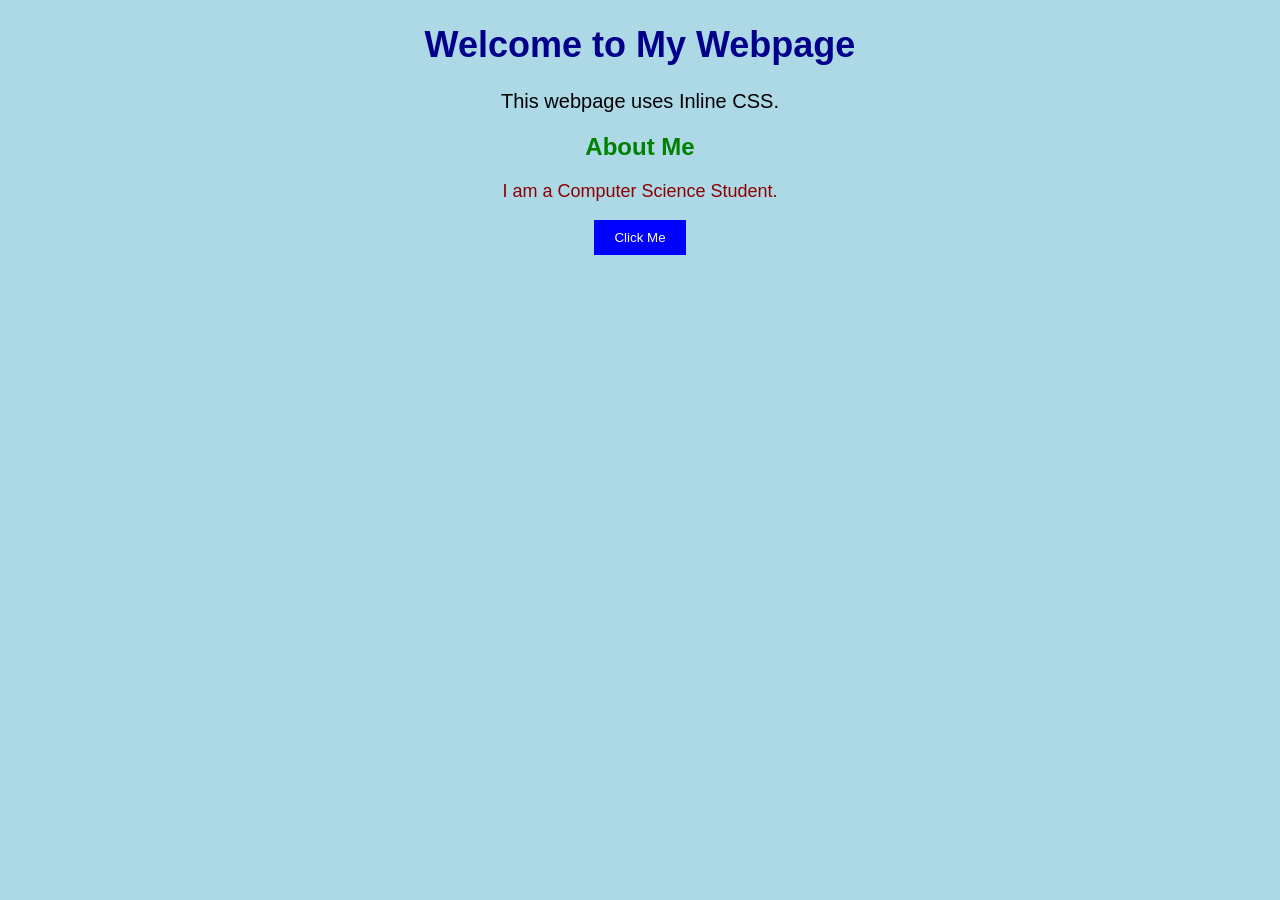
<file: practical-01-inline-css/index.html>
<!DOCTYPE html>
<html>
<head>
    <title>Inline CSS Practical</title>
</head>

<body style="background-color: lightblue; font-family: Arial; text-align: center;">

    <h1 style="color: darkblue; font-size: 36px;">
        Welcome to My Webpage
    </h1>

    <p style="color: black; font-size: 20px;">
        This webpage uses Inline CSS.
    </p>

    <h2 style="color: green;">About Me</h2>

    <p style="color: darkred; font-size: 18px;">
        I am a Computer Science Student.
    </p>

    <button style="background-color: blue; color: white; padding: 10px 20px; border: none;">
        Click Me
    </button>

</body>
</html>
</file>
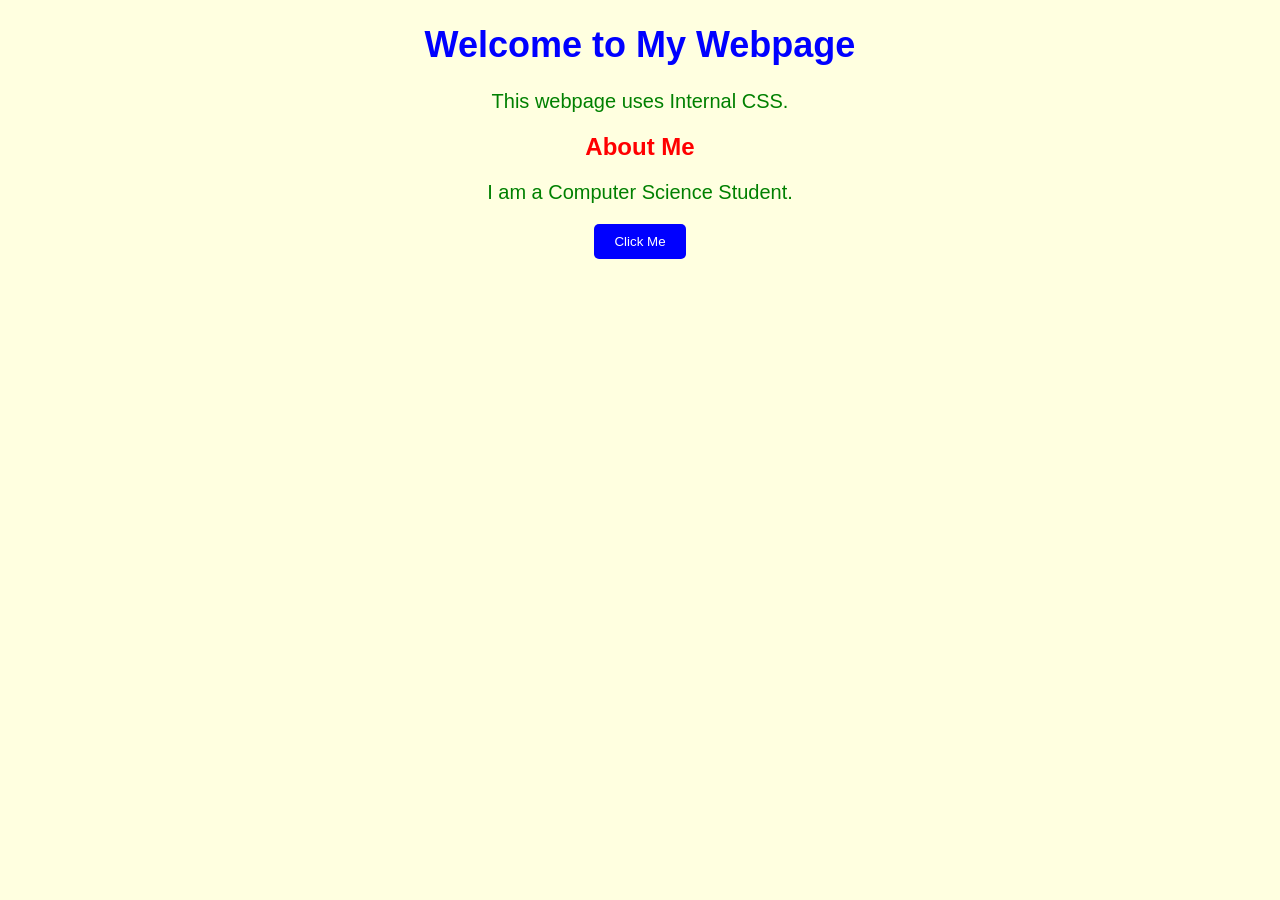
<file: practical-02-internal-css-html/practical2.html>
<!DOCTYPE html>
<html>
<head>
    <title>Internal CSS Practical</title>

    <style>
        body {
            background-color: lightyellow;
            font-family: Arial, sans-serif;
            text-align: center;
        }

        h1 {
            color: blue;
            font-size: 36px;
        }

        p {
            color: green;
            font-size: 20px;
        }

        h2 {
            color: red;
        }

        button {
            background-color: blue;
            color: white;
            padding: 10px 20px;
            border: none;
            border-radius: 5px;
        }
    </style>
</head>

<body>

    <h1>Welcome to My Webpage</h1>

    <p>This webpage uses Internal CSS.</p>

    <h2>About Me</h2>

    <p>I am a Computer Science Student.</p>

    <button>Click Me</button>

</body>
</html>
</file>
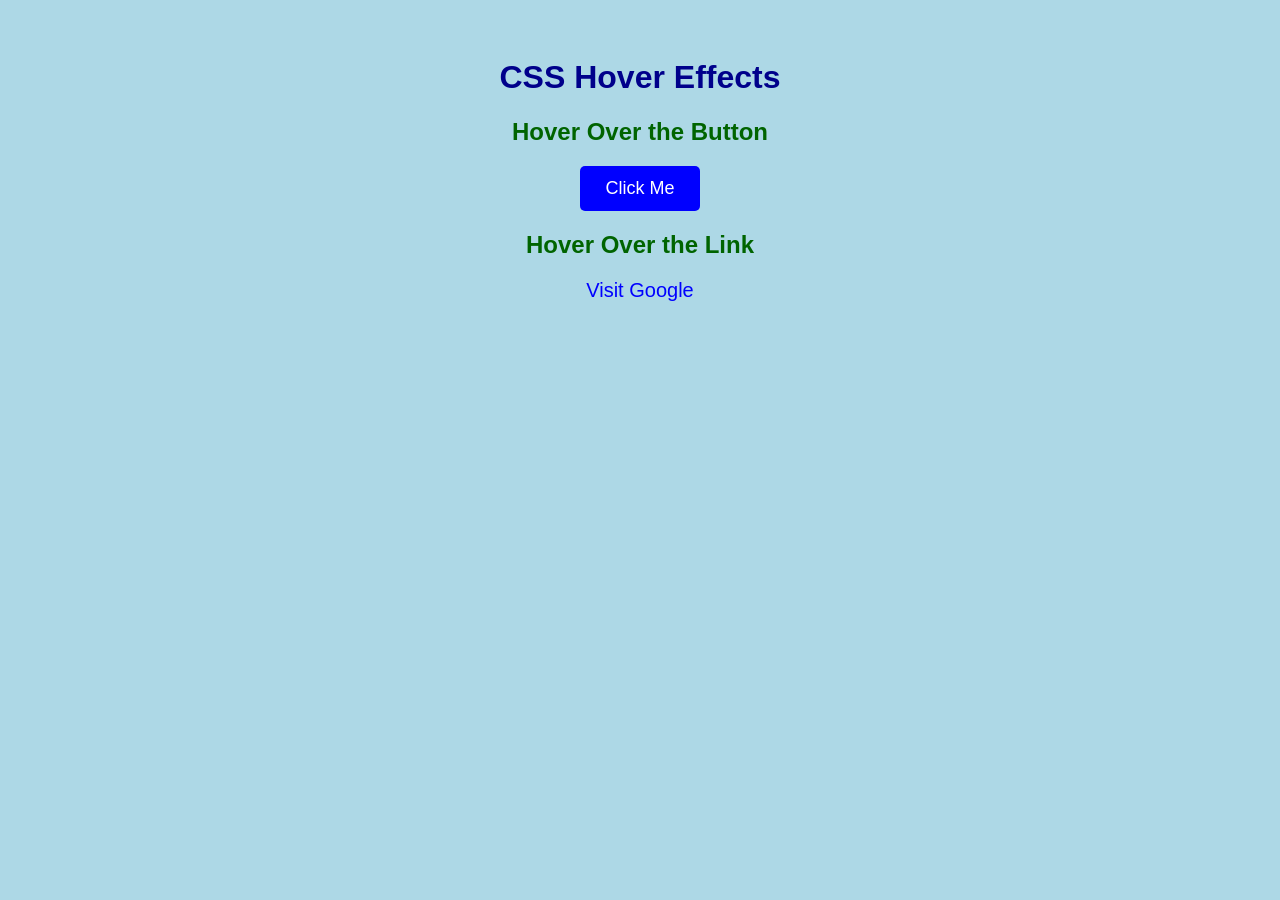
<file: practical10/practical10.html>
<!DOCTYPE html>
<html>
<head>
    <title>Hover Effects</title>
    <link rel="stylesheet" href="style.css">
</head>
<body>

    <h1>CSS Hover Effects</h1>

    <h2>Hover Over the Button</h2>
    <button class="btn">Click Me</button>

    <h2>Hover Over the Link</h2>
    <a href="https://www.google.com">Visit Google</a>

</body>
</html>
</file>
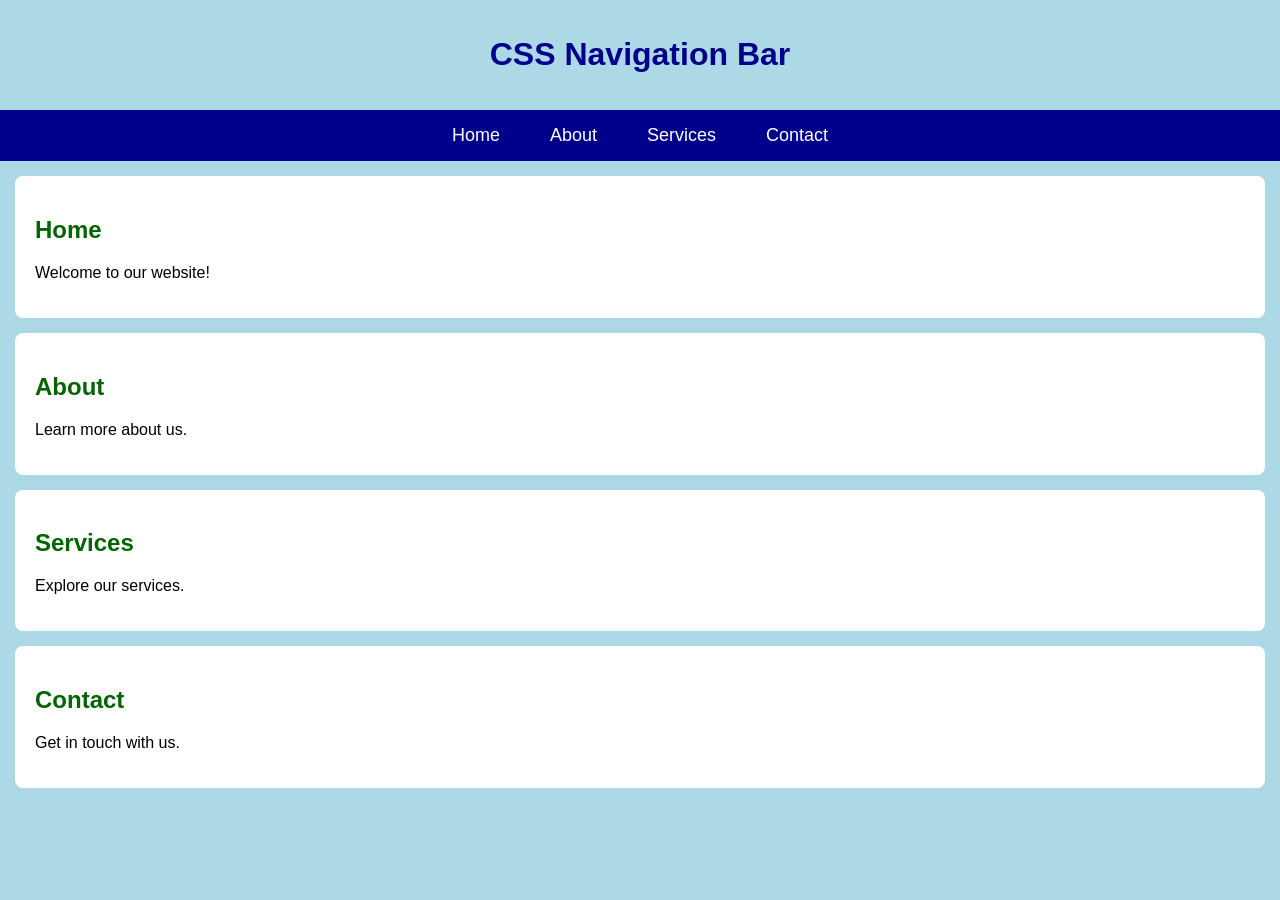
<file: practical11/practical11.html>
<!DOCTYPE html>
<html>
<head>
    <title>Navigation Bar</title>
    <link rel="stylesheet" href="style.css">
</head>
<body>

    <h1>CSS Navigation Bar</h1>

    <nav class="navbar">
        <a href="#home">Home</a>
        <a href="#about">About</a>
        <a href="#services">Services</a>
        <a href="#contact">Contact</a>
    </nav>

    <section id="home">
        <h2>Home</h2>
        <p>Welcome to our website!</p>
    </section>

    <section id="about">
        <h2>About</h2>
        <p>Learn more about us.</p>
    </section>

    <section id="services">
        <h2>Services</h2>
        <p>Explore our services.</p>
    </section>

    <section id="contact">
        <h2>Contact</h2>
        <p>Get in touch with us.</p>
    </section>

</body>
</html>
</file>
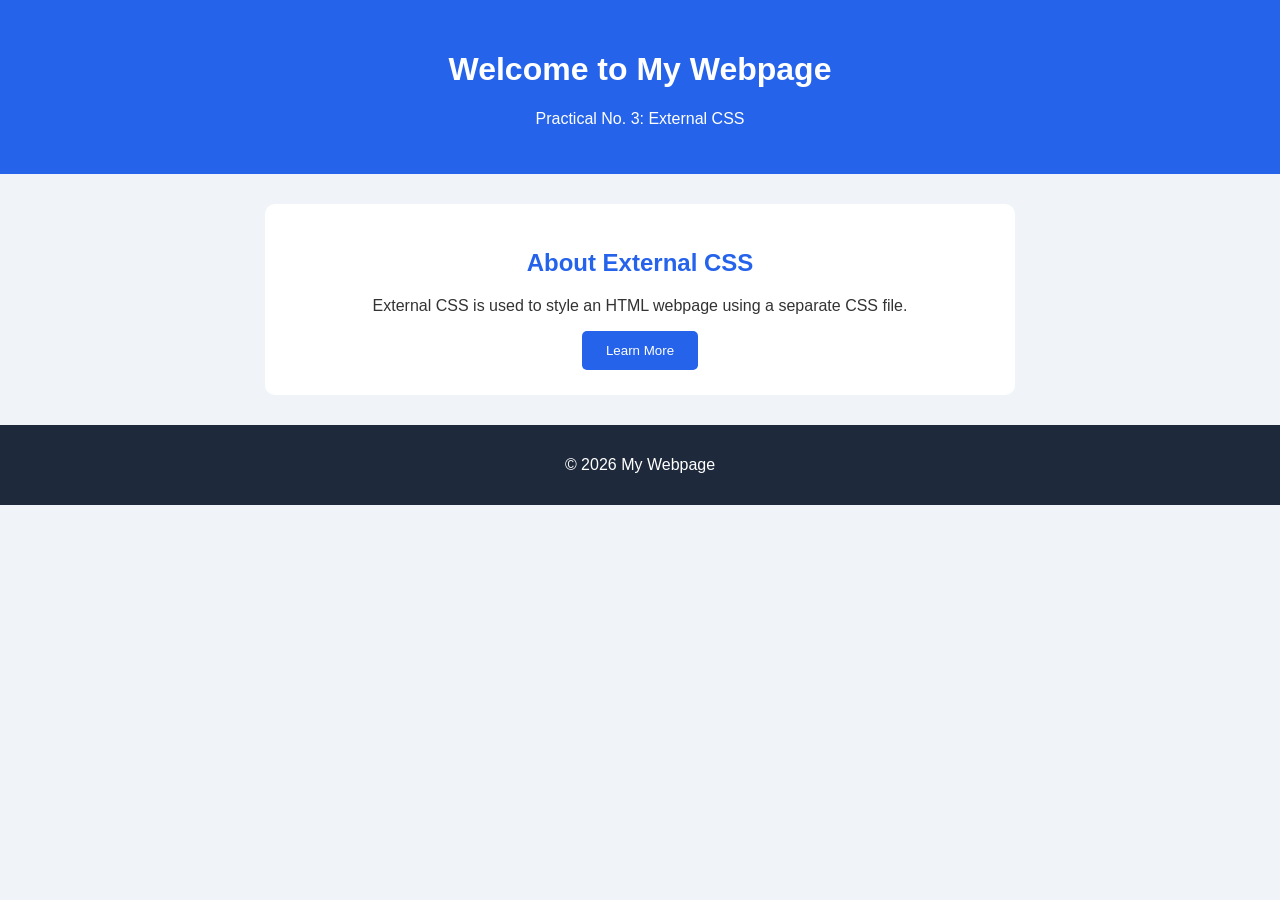
<file: practical3/practica3.html>
<!DOCTYPE html>
<html lang="en">
<head>
    <meta charset="UTF-8">
    <meta name="viewport" content="width=device-width, initial-scale=1.0">
    <title>External CSS Practical</title>

    <!-- Linking External CSS -->
    <link rel="stylesheet" href="style.css">
</head>
<body>

    <header>
        <h1>Welcome to My Webpage</h1>
        <p>Practical No. 3: External CSS</p>
    </header>

    <main>
        <h2>About External CSS</h2>
        <p>
            External CSS is used to style an HTML webpage
            using a separate CSS file.
        </p>

        <button>Learn More</button>
    </main>

    <footer>
        <p>&copy; 2026 My Webpage</p>
    </footer>

</body>
</html>
</file>
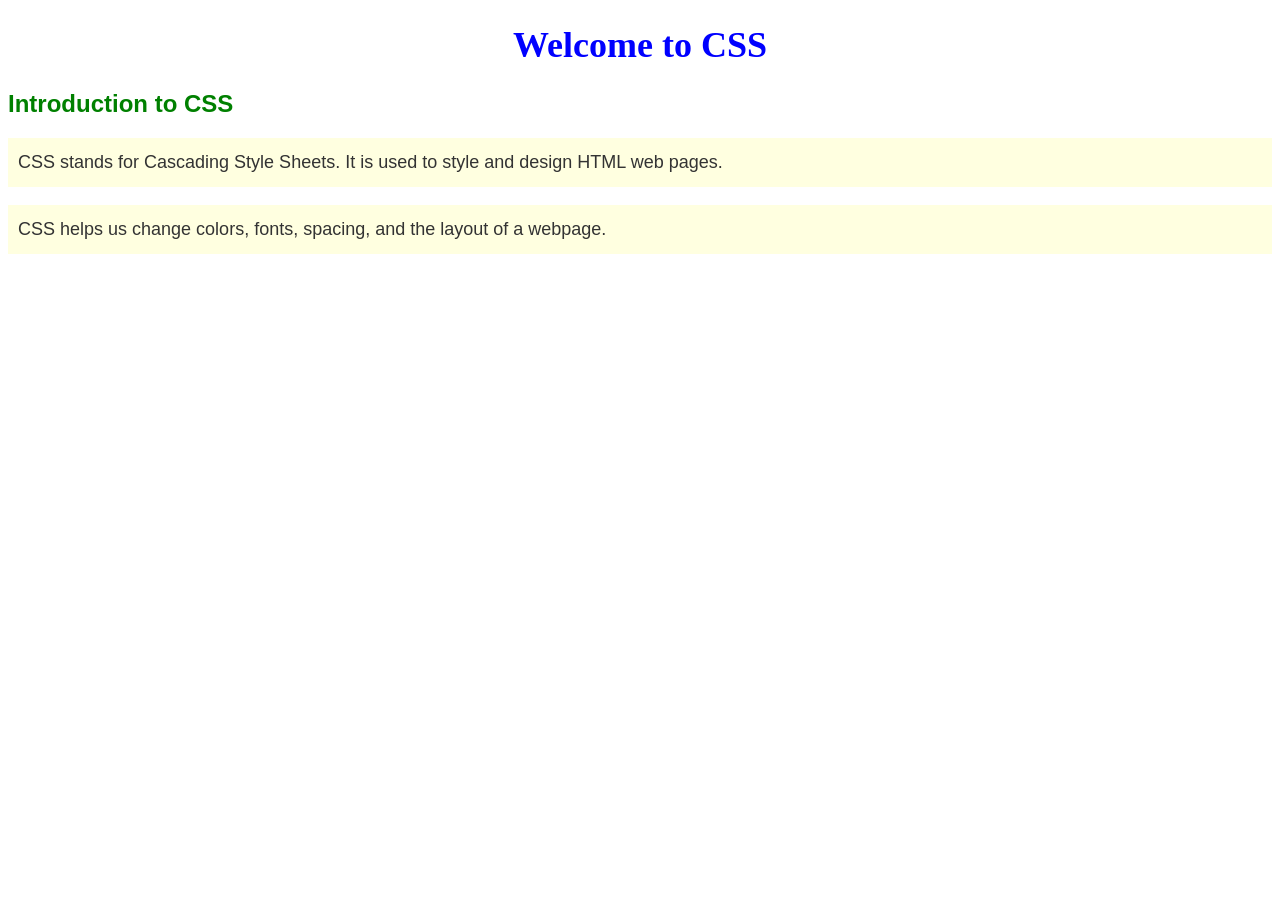
<file: practical4/practical4.html>
<!DOCTYPE html>
<html>
<head>
    <title>CSS Styling</title>

    <style>
        h1 {
            color: blue;
            text-align: center;
            font-size: 36px;
        }

        h2 {
            color: green;
            font-family: Arial, sans-serif;
        }

        p {
            color: #333333;
            font-size: 18px;
            font-family: Arial, sans-serif;
            line-height: 1.6;
            background-color: lightyellow;
            padding: 10px;
        }
    </style>
</head>
<body>

    <h1>Welcome to CSS</h1>
    <h2>Introduction to CSS</h2>

    <p>
        CSS stands for Cascading Style Sheets.
        It is used to style and design HTML web pages.
    </p>

    <p>
        CSS helps us change colors, fonts, spacing,
        and the layout of a webpage.
    </p>

</body>
</html>
</file>
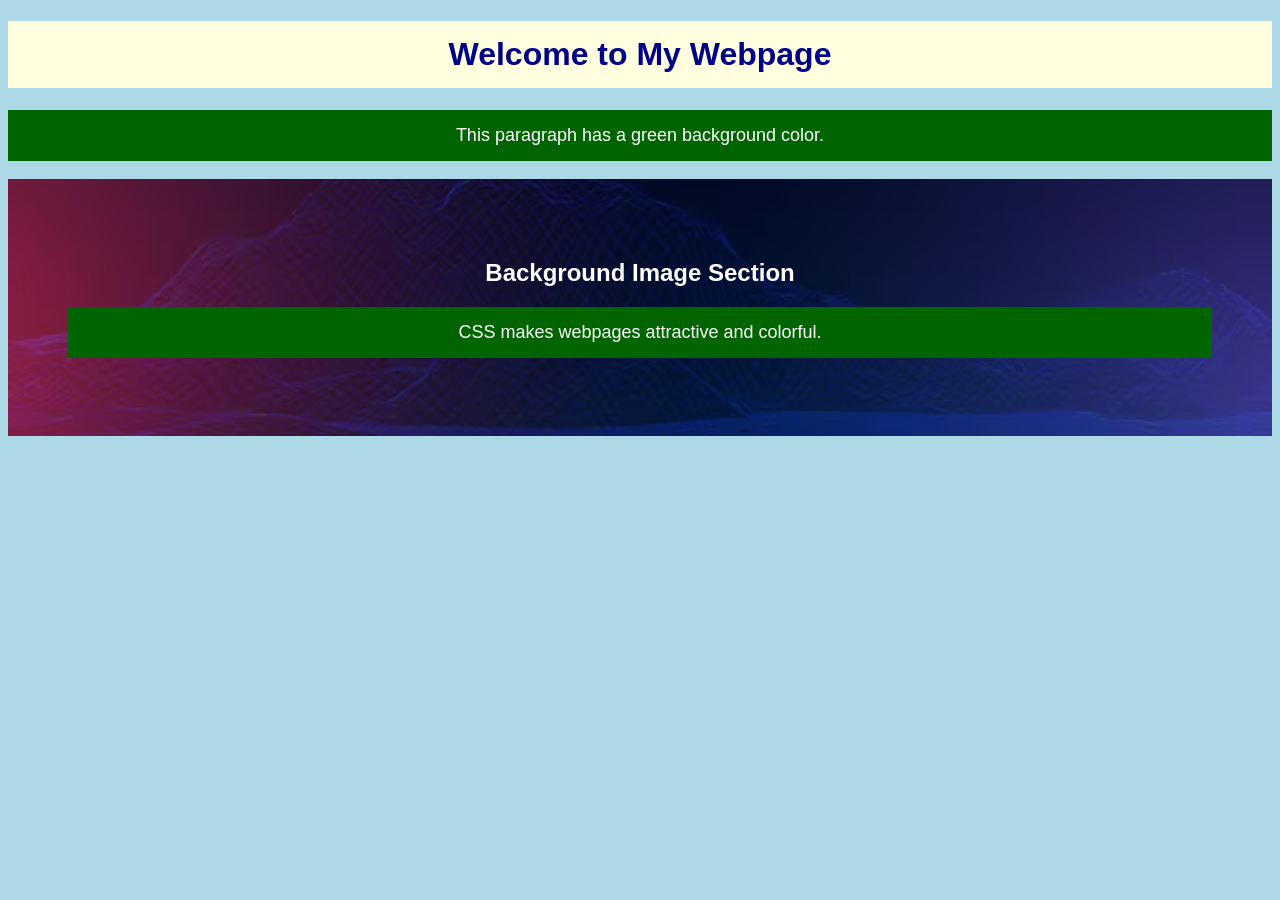
<file: practical5/practical5.html>
<!DOCTYPE html>
<html>
<head>
    <title>Background Colors and Images</title>

    <style>
        body {
            background-color: lightblue;
            font-family: Arial, sans-serif;
            text-align: center;
        }

        h1 {
            color: darkblue;
            background-color: lightyellow;
            padding: 15px;
        }

        p {
            color: white;
            background-color: darkgreen;
            padding: 15px;
            font-size: 18px;
        }

        .image-section {
            background-image: url("bk.avif");
            background-size: cover;
            background-position: center;
            padding: 60px;
            color: white;
        }
    </style>
</head>

<body>

    <h1>Welcome to My Webpage</h1>

    <p>This paragraph has a green background color.</p>

    <div class="image-section">
        <h2>Background Image Section</h2>
        <p>CSS makes webpages attractive and colorful.</p>
    </div>

</body>
</html>
</file>
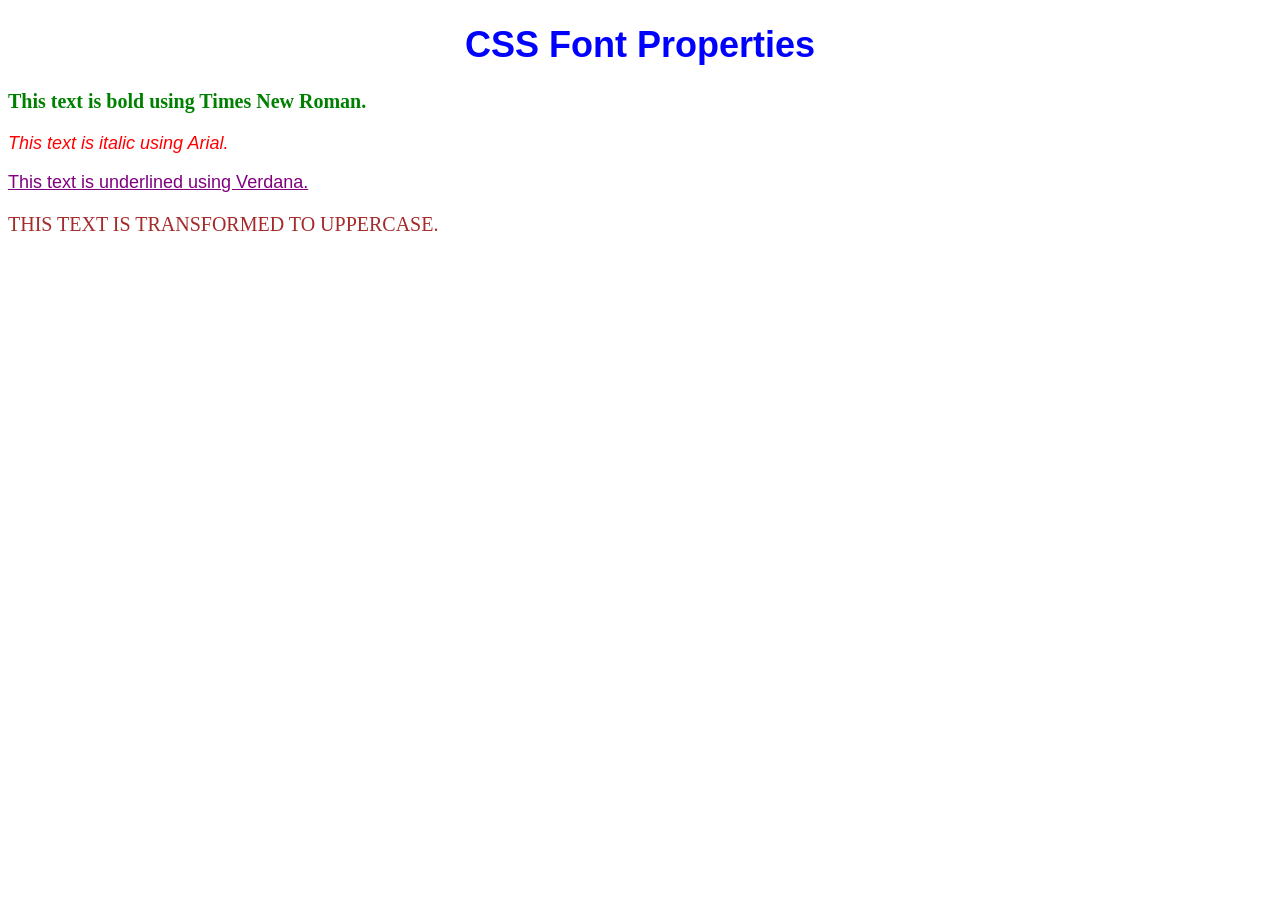
<file: practical6/practical6.html>
<!DOCTYPE html>
<html>
<head>
    <title>CSS Font Properties</title>

    <style>
        h1 {
            font-family: Arial, sans-serif;
            font-size: 36px;
            font-weight: bold;
            font-style: normal;
            text-align: center;
            color: blue;
        }

        .p1 {
            font-family: "Times New Roman", serif;
            font-size: 20px;
            font-weight: bold;
            color: green;
        }

        .p2 {
            font-family: Arial, sans-serif;
            font-size: 18px;
            font-style: italic;
            color: red;
        }

        .p3 {
            font-family: Verdana, sans-serif;
            font-size: 18px;
            text-decoration: underline;
            color: purple;
        }

        .p4 {
            font-size: 20px;
            text-transform: uppercase;
            color: brown;
        }
    </style>
</head>

<body>

    <h1>CSS Font Properties</h1>

    <p class="p1">This text is bold using Times New Roman.</p>

    <p class="p2">This text is italic using Arial.</p>

    <p class="p3">This text is underlined using Verdana.</p>

    <p class="p4">this text is transformed to uppercase.</p>

</body>
</html>
</file>
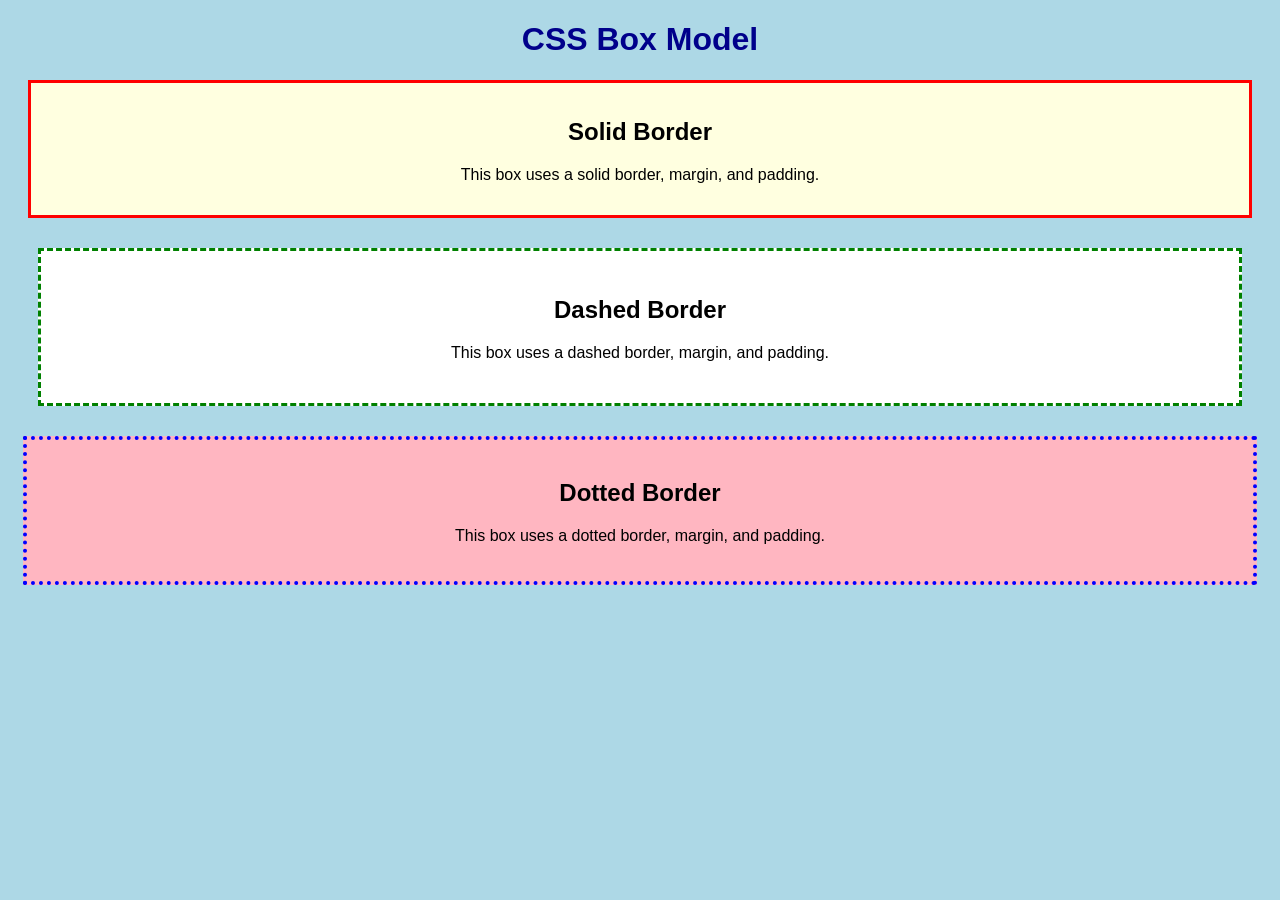
<file: practical7/practical7.html>
<!DOCTYPE html>
<html>
<head>
    <title>Borders, Margins and Padding</title>
    <link rel="stylesheet" href="style.css">
</head>
<body>

    <h1>CSS Box Model</h1>

    <div class="box1">
        <h2>Solid Border</h2>
        <p>This box uses a solid border, margin, and padding.</p>
    </div>

    <div class="box2">
        <h2>Dashed Border</h2>
        <p>This box uses a dashed border, margin, and padding.</p>
    </div>

    <div class="box3">
        <h2>Dotted Border</h2>
        <p>This box uses a dotted border, margin, and padding.</p>
    </div>

</body>
</html>
</file>
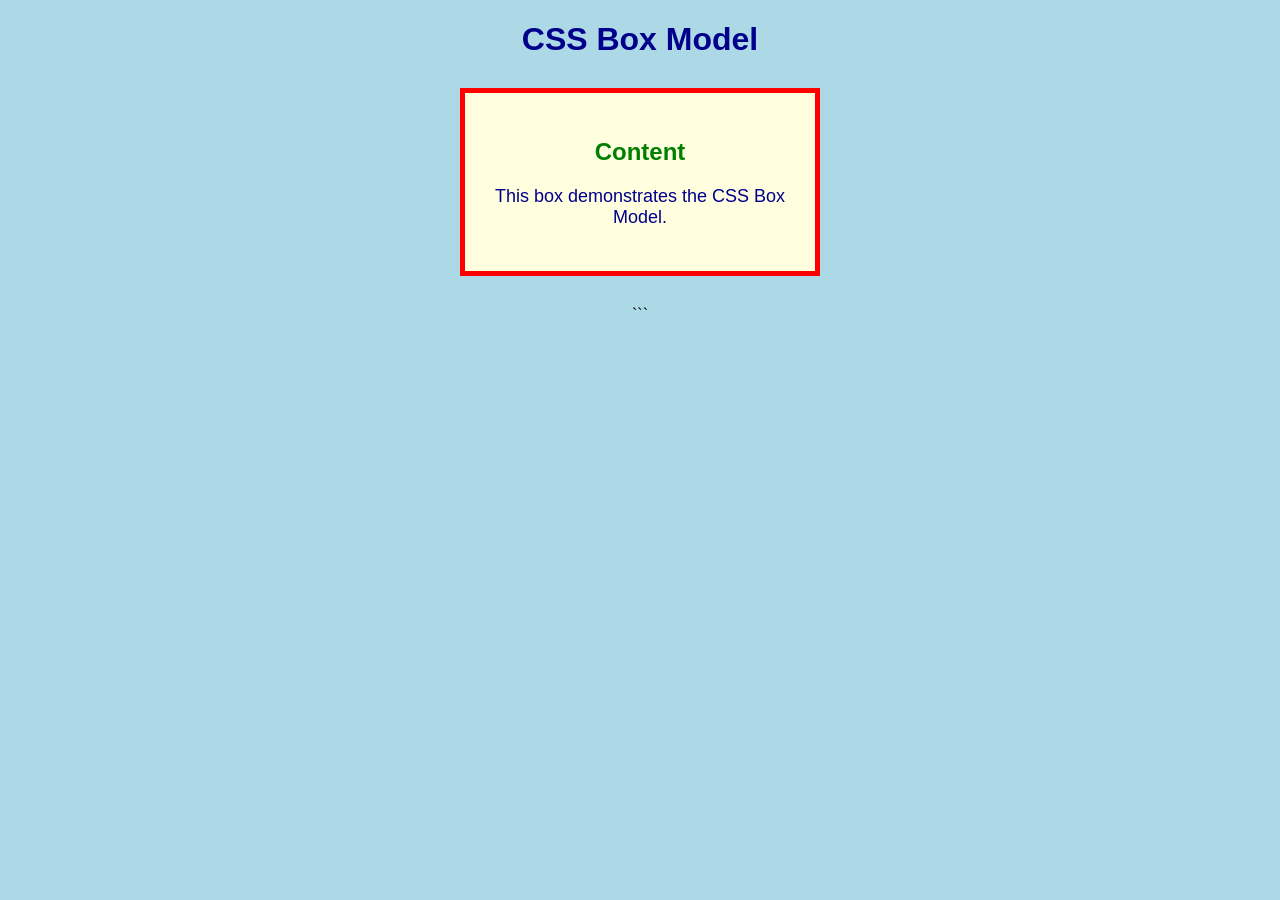
<file: practical8/practical8.html>
<!DOCTYPE html>
<html>
<head>
    <title>CSS Box Model</title>
    <link rel="stylesheet" href="style.css">
</head>
<body>

    <h1>CSS Box Model</h1>

    <div class="box">
        <h2>Content</h2>
        <p>This box demonstrates the CSS Box Model.</p>
    </div>

</body>
</html>
```
</file>
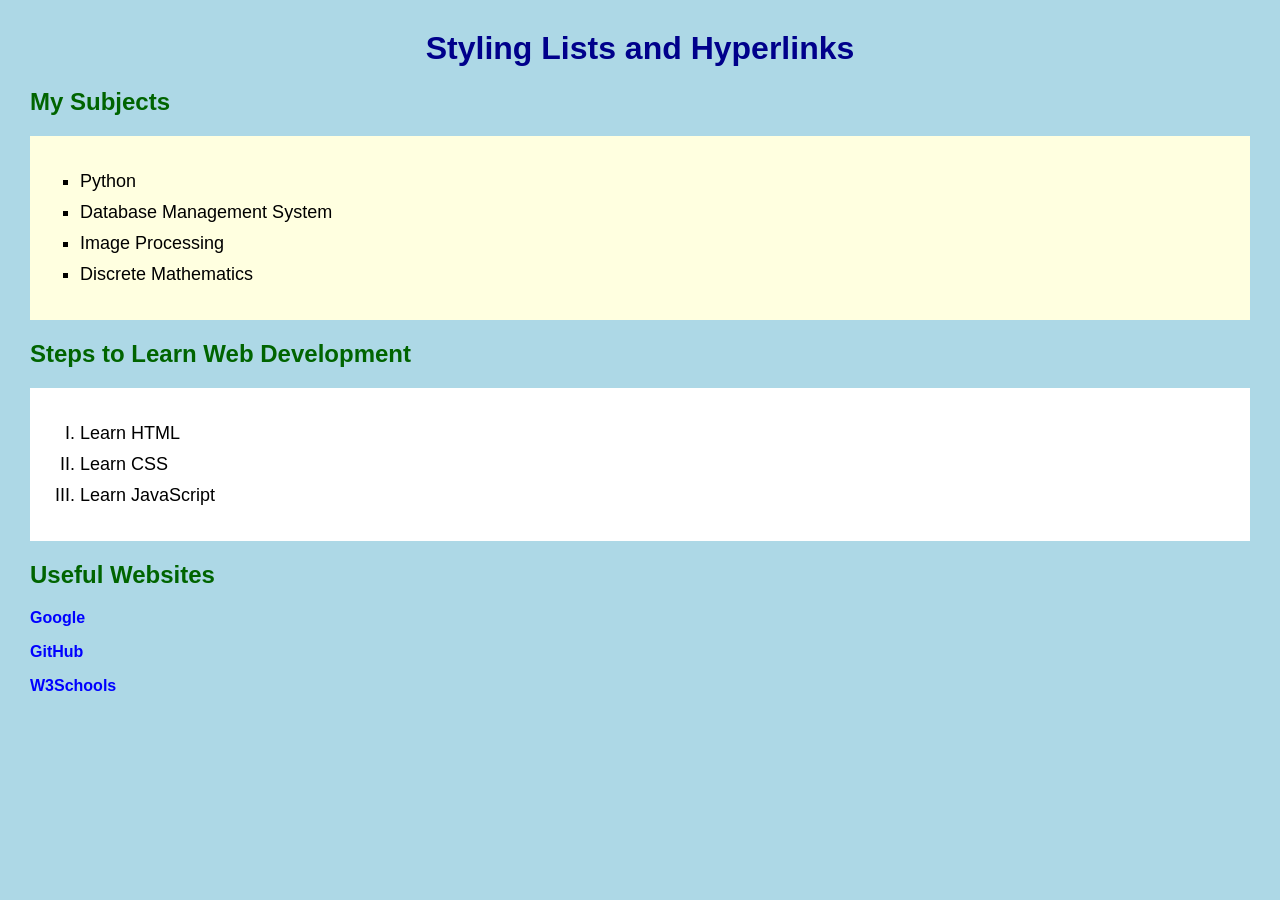
<file: practical9/practical9.html>
<!DOCTYPE html>
<html>
<head>
    <title>Lists and Hyperlinks</title>
    <link rel="stylesheet" href="style.css">
</head>
<body>

    <h1>Styling Lists and Hyperlinks</h1>

    <h2>My Subjects</h2>
    <ul>
        <li>Python</li>
        <li>Database Management System</li>
        <li>Image Processing</li>
        <li>Discrete Mathematics</li>
    </ul>

    <h2>Steps to Learn Web Development</h2>
    <ol>
        <li>Learn HTML</li>
        <li>Learn CSS</li>
        <li>Learn JavaScript</li>
    </ol>

    <h2>Useful Websites</h2>
    <p><a href="https://www.google.com">Google</a></p>
    <p><a href="https://www.github.com">GitHub</a></p>
    <p><a href="https://www.w3schools.com">W3Schools</a></p>

</body>
</html>
</file>
<file: practical10/style.css>
body {
    font-family: Arial, sans-serif;
    background-color: lightblue;
    text-align: center;
    padding: 30px;
}

h1 {
    color: darkblue;
}

h2 {
    color: darkgreen;
}

.btn {
    background-color: blue;
    color: white;
    padding: 12px 25px;
    border: none;
    border-radius: 5px;
    font-size: 18px;
    cursor: pointer;
    transition: 0.3s;
}

.btn:hover {
    background-color: red;
    transform: scale(1.1);
}

a {
    color: blue;
    text-decoration: none;
    font-size: 20px;
    transition: 0.3s;
}

a:hover {
    color: red;
    text-decoration: underline;
}
</file>
<file: practical11/style.css>
body {
    font-family: Arial, sans-serif;
    margin: 0;
    background-color: lightblue;
}

h1 {
    text-align: center;
    color: darkblue;
    padding: 15px;
}

.navbar {
    background-color: darkblue;
    overflow: hidden;
    display: flex;
    justify-content: center;
}

.navbar a {
    color: white;
    text-decoration: none;
    padding: 15px 25px;
    font-size: 18px;
}

.navbar a:hover {
    background-color: lightyellow;
    color: darkblue;
}

section {
    padding: 20px;
    margin: 15px;
    background-color: white;
    border-radius: 8px;
}

h2 {
    color: darkgreen;
}
</file>
<file: practical3/style.css>
/* General page styling */
body {
    font-family: Arial, sans-serif;
    margin: 0;
    background-color: #f0f4f8;
    color: #333333;
}

/* Header styling */
header {
    background-color: #2563eb;
    color: white;
    text-align: center;
    padding: 30px;
}

/* Main content styling */
main {
    background-color: white;
    max-width: 700px;
    margin: 30px auto;
    padding: 25px;
    border-radius: 10px;
    text-align: center;
}

/* Heading styling */
h2 {
    color: #2563eb;
}

/* Button styling */
button {
    background-color: #2563eb;
    color: white;
    border: none;
    padding: 12px 24px;
    border-radius: 5px;
    cursor: pointer;
}

/* Button hover effect */
button:hover {
    background-color: #1d4ed8;
}

/* Footer styling */
footer {
    background-color: #1e293b;
    color: white;
    text-align: center;
    padding: 15px;
}
</file>
<file: practical7/style.css>
body {
    font-family: Arial, sans-serif;
    background-color: lightblue;
    text-align: center;
}

h1 {
    color: darkblue;
}

.box1 {
    border: 3px solid red;
    margin: 20px;
    padding: 15px;
    background-color: lightyellow;
}

.box2 {
    border: 3px dashed green;
    margin: 30px;
    padding: 25px;
    background-color: white;
}

.box3 {
    border: 4px dotted blue;
    margin: 15px;
    padding: 20px;
    background-color: lightpink;
}
</file>
<file: practical8/style.css>
body {
    font-family: Arial, sans-serif;
    background-color: lightblue;
    text-align: center;
}

h1 {
    color: darkblue;
}

.box {
    width: 300px;
    background-color: lightyellow;
    border: 5px solid red;
    padding: 25px;
    margin: 30px auto;
}

h2 {
    color: green;
}

p {
    color: darkblue;
    font-size: 18px;
}
</file>
<file: practical9/style.css>
body {
    font-family: Arial, sans-serif;
    background-color: lightblue;
    margin: 30px;
}

h1 {
    color: darkblue;
    text-align: center;
}

h2 {
    color: darkgreen;
}

ul {
    list-style-type: square;
    background-color: lightyellow;
    padding: 25px 40px;
}

ol {
    list-style-type: upper-roman;
    background-color: white;
    padding: 25px 40px;
}

li {
    margin: 10px;
    font-size: 18px;
}

a {
    color: blue;
    text-decoration: none;
    font-weight: bold;
}

a:hover {
    color: red;
    text-decoration: underline;
}
</file>
